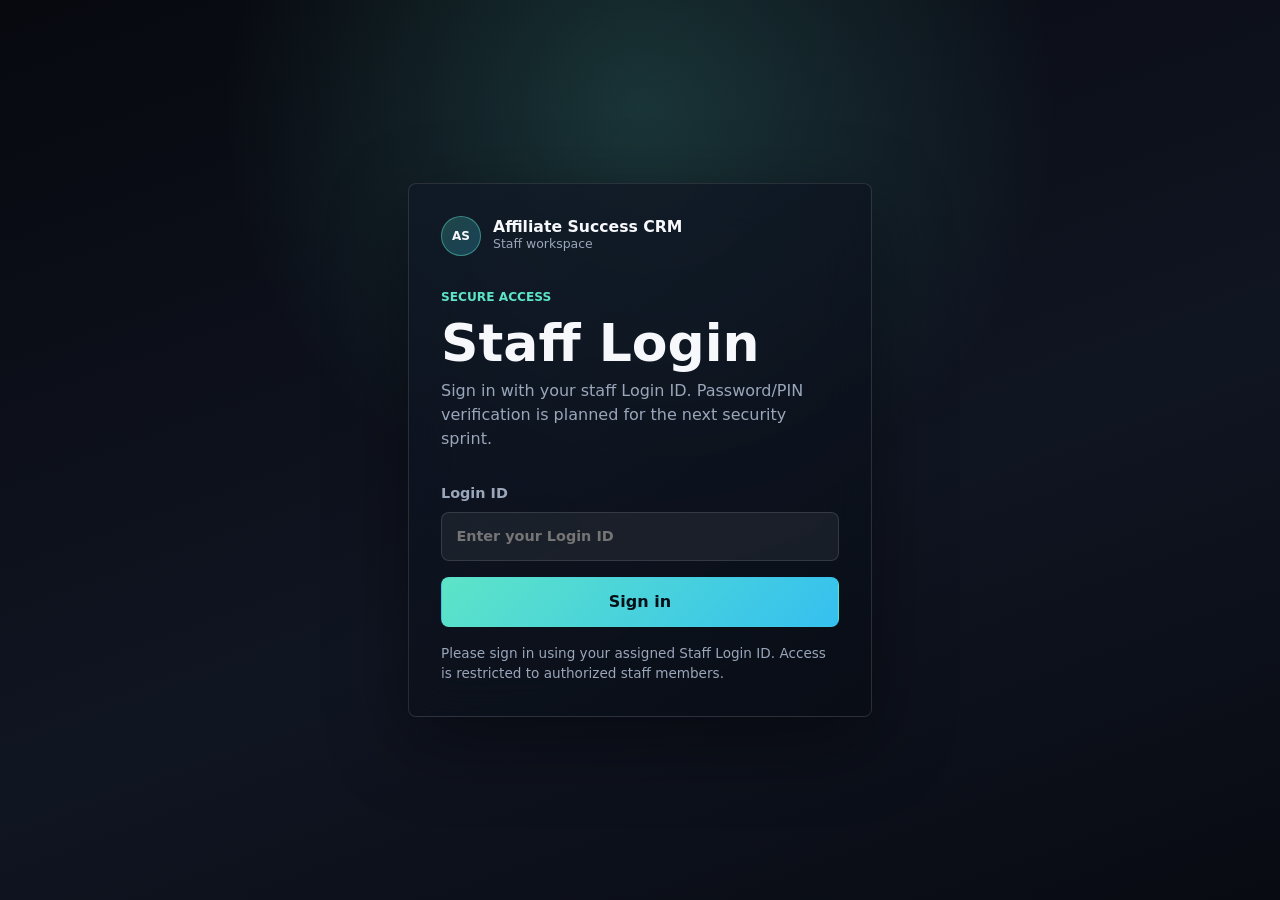
<file: docs/index.html>
<!doctype html>
<html lang="en">
  <head>
    <meta charset="utf-8">
    <meta name="viewport" content="width=device-width, initial-scale=1">
    <title>Affiliate Success CRM</title>
    <link rel="stylesheet" href="css/base.css?v=live-trial-stabilization">
    <link rel="stylesheet" href="css/layout.css?v=live-trial-stabilization">
    <link rel="stylesheet" href="css/components.css?v=live-trial-stabilization">
    <link rel="stylesheet" href="css/pages.css?v=live-trial-stabilization">
  </head>
  <body data-page="app">
    <div class="mobile-backdrop" data-sidebar-backdrop hidden></div>

    <div class="app-shell">
      <aside class="sidebar glass-panel" id="app-sidebar" data-sidebar aria-label="Primary navigation">
        <div class="sidebar-header">
          <a class="brand-mark" href="#dashboard" data-route="dashboard" aria-label="Affiliate Success CRM dashboard">
            <span class="brand-orb" aria-hidden="true">AS</span>
            <span>
              <strong>Affiliate Success</strong>
              <small>CRM workspace</small>
            </span>
          </a>
          <button class="icon-button mobile-only" type="button" data-sidebar-close aria-label="Close menu">
            <span aria-hidden="true">x</span>
          </button>
        </div>

        <nav class="sidebar-nav" aria-label="Workspace">
          <a class="nav-item is-active" href="#dashboard" data-route="dashboard" data-role-scope="all">Dashboard</a>
          <a class="nav-item" href="#affiliates" data-route="affiliates" data-role-scope="all">Affiliates</a>
          <a class="nav-item" href="#followups" data-route="followups" data-role-scope="all">Follow-ups <span class="nav-count" data-nav-count="followups" hidden></span></a>
          <a class="nav-item" href="#interactions" data-route="interactions" data-role-scope="all">Interactions</a>
          <a class="nav-item" href="#tasks" data-route="tasks" data-role-scope="all">Tasks <span class="nav-count" data-nav-count="tasks" hidden></span></a>
          <a class="nav-item" href="#issues" data-route="issues" data-role-scope="all">Issues <span class="nav-count" data-nav-count="issues" hidden></span></a>
          <a class="nav-item" href="#performance" data-route="performance" data-role-scope="all">Performance</a>
          <a class="nav-item" href="#leaderboard" data-route="leaderboard" data-role-scope="admin">Leaderboard</a>
          <a class="nav-item" href="#reports" data-route="reports" data-role-scope="admin">Reports</a>
          <a class="nav-item" href="#staff" data-route="staff" data-role-scope="admin">Staff</a>
          <a class="nav-item" href="#brands" data-route="brands" data-role-scope="all">Brands</a>
          <a class="nav-item" href="#settings" data-route="settings" data-role-scope="all">Settings</a>
        </nav>

        <div class="sidebar-footer">
          <p class="eyebrow">Sprint 3E</p>
          <p class="muted">Live CRM workspace. Authentication and full edit workflows are planned for later sprints.</p>
        </div>
      </aside>

      <main class="workspace">
        <header class="topbar glass-panel">
          <button class="icon-button mobile-only" type="button" data-sidebar-open aria-controls="app-sidebar" aria-expanded="false" aria-label="Open menu">
            <span aria-hidden="true">=</span>
          </button>

          <div class="topbar-title">
            <p class="eyebrow">Affiliate Success CRM</p>
            <h1 data-page-title>Dashboard</h1>
          </div>

          <div class="topbar-actions" aria-label="Workspace actions">
            <span class="module-chip live-status" data-global-status>API: Loading</span>
            <div class="quick-actions topbar-quick-actions" aria-label="Quick actions">
              <button class="button button-primary" type="button" data-quick-action="followup">New Follow-up</button>
              <button class="button button-secondary" type="button" data-quick-action="interaction">Add Interaction</button>
              <button class="button button-secondary" type="button" data-quick-action="performance">Update Performance</button>
              <button class="button button-secondary" type="button" data-quick-action="affiliate">New Affiliate</button>
              <button class="button button-secondary" type="button" data-quick-action="task">New Task</button>
              <button class="button button-secondary" type="button" data-quick-action="issue">New Issue</button>
              <button class="button button-secondary" type="button" data-staff-email-action hidden>📧 Send Email</button>
            </div>
            <button class="icon-button" type="button" aria-label="Notifications placeholder">
              <span aria-hidden="true">!</span>
            </button>
            <button class="button button-secondary button-small" type="button" data-debug-toggle hidden>Debug</button>
            <div class="profile-chip" aria-label="User profile placeholder">
              <span class="avatar" aria-hidden="true" data-profile-initials>ST</span>
              <span>
                <strong data-profile-name>Staff User</strong>
                <small data-profile-role>Profile placeholder</small>
              </span>
            </div>
            <button class="button button-secondary button-small" type="button" data-logout>Logout</button>
          </div>
        </header>

        <section class="command-center glass-panel">
          <div class="command-main">
            <p class="eyebrow" data-command-greeting>Good Afternoon, Staff User</p>
            <span class="module-chip" data-page-kicker>Sprint 3C Command Center</span>
            <h2 data-page-heading>Daily CRM workspace</h2>
            <p class="muted" data-page-description>Live dashboard context, queues, and module previews stay close to the work.</p>
          </div>
          <div class="command-summary" data-command-summary aria-label="Current module summary">
            <span class="summary-pill is-loading">Loading workspace context</span>
          </div>
        </section>

        <section class="content-stage">
          <section class="page-section" data-section="restricted" aria-labelledby="restricted-title">
            <div class="data-panel glass-panel">
              <div class="table-state">
                <div class="empty-icon" aria-hidden="true"></div>
                <div>
                  <h2 id="restricted-title">Restricted access</h2>
                  <p class="muted">Your current role cannot access this workspace. Choose an available module from the sidebar.</p>
                </div>
              </div>
            </div>
          </section>

          <section class="page-section is-active" data-section="dashboard" aria-labelledby="dashboard-title">
            <div class="dashboard-hero glass-panel">
              <div>
                <p class="eyebrow">Live CRM Dashboard</p>
                <h2 id="dashboard-title">Affiliate manager command center</h2>
                <p class="muted" data-dashboard-status>Loading dashboard statistics from the live Apps Script API.</p>
              </div>
              <div class="dashboard-status-strip">
                <span class="demo-badge" data-dashboard-badge>Loading</span>
                <span class="module-chip" data-dashboard-date>Today</span>
              </div>
            </div>

            <div class="metric-grid" aria-label="Dashboard metrics" data-dashboard-metrics>
              <article class="metric-card glass-panel">
                <span>Total Affiliates</span>
                <strong data-metric="totalAffiliates">...</strong>
                <small data-metric-status>Loading live data</small>
              </article>
              <article class="metric-card glass-panel">
                <span>Healthy Affiliates</span>
                <strong data-metric="healthyAffiliates">...</strong>
                <small data-metric-status>Loading live data</small>
              </article>
              <article class="metric-card glass-panel">
                <span>Today's Follow-ups</span>
                <strong data-metric="todayFollowups">...</strong>
                <small data-metric-status>Loading live data</small>
              </article>
              <article class="metric-card glass-panel">
                <span>Overdue Follow-ups</span>
                <strong data-metric="overdueFollowups">...</strong>
                <small data-metric-status>Loading live data</small>
              </article>
              <article class="metric-card glass-panel">
                <span>Open Tasks</span>
                <strong data-metric="openTasks">...</strong>
                <small data-metric-status>Loading live data</small>
              </article>
              <article class="metric-card glass-panel">
                <span>Open Issues</span>
                <strong data-metric="openIssues">...</strong>
                <small data-metric-status>Loading live data</small>
              </article>
              <article class="metric-card glass-panel">
                <span>Completed Follow-ups</span>
                <strong data-metric="completedFollowups">...</strong>
                <small data-metric-status>Loading live data</small>
              </article>
              <article class="metric-card glass-panel">
                <span>Upcoming Follow-ups</span>
                <strong data-metric="upcomingFollowups">...</strong>
                <small data-metric-status>Loading live data</small>
              </article>
              <article class="metric-card glass-panel">
                <span>Active Brands</span>
                <strong data-metric="activeBrands">...</strong>
                <small data-metric-status>Loading live data</small>
              </article>
              <article class="metric-card glass-panel">
                <span>Staff Members</span>
                <strong data-metric="staffMembers">...</strong>
                <small data-metric-status>Loading live data</small>
              </article>
              <article class="metric-card glass-panel">
                <span>This Month FTD</span>
                <strong data-metric="thisMonthFtd">...</strong>
                <small data-metric-status>Loading live data</small>
              </article>
              <article class="metric-card glass-panel">
                <span>Active Players</span>
                <strong data-metric="activePlayers">...</strong>
                <small data-metric-status>Loading live data</small>
              </article>
              <article class="metric-card glass-panel">
                <span>Turnover</span>
                <strong data-metric="turnover">...</strong>
                <small data-metric-status>Loading live data</small>
              </article>
              <article class="metric-card glass-panel">
                <span>Revenue/NGR</span>
                <strong data-metric="revenueNgr">...</strong>
                <small data-metric-status>Loading live data</small>
              </article>
            </div>

            <div class="dashboard-grid">
              <article class="workspace-today glass-panel dashboard-panel is-wide" aria-labelledby="workspace-today-title">
                <div class="panel-heading">
                  <div>
                    <p class="eyebrow">Today's workspace</p>
                    <h2 id="workspace-today-title">Operational snapshot</h2>
                    <p class="muted">Counts that shape the affiliate management day.</p>
                  </div>
                  <div class="warning-pills" data-dashboard-warnings></div>
                </div>
                <div class="workspace-list" aria-label="Today's workspace metrics">
                  <span>Due today <strong data-workspace-metric="dueToday">...</strong></span>
                  <span>Overdue <strong data-workspace-metric="overdue">...</strong></span>
                  <span>Upcoming this week <strong data-workspace-metric="upcomingThisWeek">...</strong></span>
                  <span>Completed today <strong data-workspace-metric="completedToday">...</strong></span>
                  <span>Open tasks <strong data-workspace-metric="openTasks">...</strong></span>
                  <span>Open issues <strong data-workspace-metric="openIssues">...</strong></span>
                  <span>Recent interactions <strong data-workspace-metric="recentInteractions">...</strong></span>
                </div>
              </article>

              <article class="dashboard-panel glass-panel is-wide" aria-labelledby="followup-snapshot-title">
                <div class="panel-heading">
                  <div>
                    <p class="eyebrow">Follow-up queue</p>
                    <h2 id="followup-snapshot-title">Queue snapshot</h2>
                  </div>
                  <a class="button button-secondary button-small" href="#followups" data-route="followups">View all</a>
                </div>
                <div class="queue-snapshot" data-dashboard-followups></div>
              </article>

              <article class="dashboard-panel glass-panel" aria-labelledby="health-title">
                <div class="panel-heading">
                  <div>
                    <p class="eyebrow">Affiliate health</p>
                    <h2 id="health-title">Health distribution</h2>
                  </div>
                </div>
                <div class="distribution-list" data-dashboard-health></div>
              </article>

              <article class="dashboard-panel glass-panel" aria-labelledby="priority-title">
                <div class="panel-heading">
                  <div>
                    <p class="eyebrow">Priority</p>
                    <h2 id="priority-title">Priority distribution</h2>
                  </div>
                </div>
                <div class="distribution-list" data-dashboard-priority></div>
              </article>

              <article class="dashboard-panel glass-panel" aria-labelledby="status-title">
                <div class="panel-heading">
                  <div>
                    <p class="eyebrow">Affiliate status</p>
                    <h2 id="status-title">Status distribution</h2>
                  </div>
                </div>
                <div class="distribution-list" data-dashboard-status></div>
              </article>

              <article class="dashboard-panel glass-panel is-wide" aria-labelledby="brand-title">
                <div class="panel-heading">
                  <div>
                    <p class="eyebrow">Brands</p>
                    <h2 id="brand-title">Brand snapshot</h2>
                  </div>
                </div>
                <div class="compact-table-wrap">
                  <table class="compact-table">
                    <thead>
                      <tr>
                        <th>Brand</th>
                        <th>Total affiliates</th>
                        <th>Healthy</th>
                        <th>At risk</th>
                        <th>Pending follow-ups</th>
                      </tr>
                    </thead>
                    <tbody data-dashboard-brands></tbody>
                  </table>
                </div>
              </article>

              <article class="dashboard-panel glass-panel is-wide" aria-labelledby="staff-workload-title">
                <div class="panel-heading">
                  <div>
                    <p class="eyebrow">Staff workload</p>
                    <h2 id="staff-workload-title">Team queue load</h2>
                  </div>
                </div>
                <div class="compact-table-wrap">
                  <table class="compact-table">
                    <thead>
                      <tr>
                        <th>Staff</th>
                        <th>Follow-ups</th>
                        <th>Open tasks</th>
                        <th>Open issues</th>
                        <th>Overdue</th>
                      </tr>
                    </thead>
                    <tbody data-dashboard-staff></tbody>
                  </table>
                </div>
              </article>

              <article class="dashboard-panel glass-panel" aria-labelledby="activity-title">
                <div class="panel-heading">
                  <div>
                    <p class="eyebrow">Activity</p>
                    <h2 id="activity-title">Recent activity</h2>
                  </div>
                </div>
                <div class="timeline-list" data-dashboard-activity></div>
              </article>

              <article class="dashboard-panel glass-panel" aria-labelledby="issues-widget-title">
                <div class="panel-heading">
                  <div>
                    <p class="eyebrow">Issues</p>
                    <h2 id="issues-widget-title">Open issues</h2>
                  </div>
                </div>
                <div class="record-list" data-dashboard-issues></div>
              </article>

              <article class="dashboard-panel glass-panel" aria-labelledby="tasks-widget-title">
                <div class="panel-heading">
                  <div>
                    <p class="eyebrow">Tasks</p>
                    <h2 id="tasks-widget-title">Open tasks</h2>
                  </div>
                </div>
                <div class="record-list" data-dashboard-tasks></div>
              </article>

              <article class="dashboard-panel glass-panel" aria-labelledby="performance-widget-title">
                <div class="panel-heading">
                  <div>
                    <p class="eyebrow">Monthly performance</p>
                    <h2 id="performance-widget-title">Performance snapshot</h2>
                  </div>
                </div>
                <div class="record-list" data-dashboard-performance></div>
              </article>
            </div>
          </section>

          <section class="page-section" data-section="affiliates" aria-labelledby="affiliates-title">
            <div class="data-panel glass-panel">
              <div class="data-toolbar">
                <div>
                  <h2 id="affiliates-title">Affiliates</h2>
                  <p class="muted" data-affiliates-count>Loading affiliates...</p>
                </div>
                <div class="toolbar-actions">
                  <button class="button button-primary" type="button" data-admin-action="affiliate">New Affiliate</button>
                  <button class="button button-secondary" type="button" data-import-action="affiliate" data-role-scope="admin">Bulk Affiliates</button>
                </div>
                <label class="search-field">
                  <span>Search affiliates</span>
                  <input type="search" placeholder="Search by name, username, brand, country, staff" data-affiliate-search>
                </label>
              </div>

              <div class="filter-grid" aria-label="Affiliate filters">
                <label class="field">
                  <span>Brand</span>
                  <select data-affiliate-filter="Brand">
                    <option value="">All brands</option>
                  </select>
                </label>
                <label class="field">
                  <span>Assigned Staff</span>
                  <select data-affiliate-filter="Assigned_Staff">
                    <option value="">All staff</option>
                  </select>
                </label>
                <label class="field">
                  <span>Health Status</span>
                  <select data-affiliate-filter="Health_Status">
                    <option value="">All health</option>
                  </select>
                </label>
                <label class="field">
                  <span>Status</span>
                  <select data-affiliate-filter="Status">
                    <option value="">All statuses</option>
                  </select>
                </label>
                <label class="field">
                  <span>Priority</span>
                  <select data-affiliate-filter="Priority">
                    <option value="">All priorities</option>
                  </select>
                </label>
                <label class="field">
                  <span>Active</span>
                  <select data-affiliate-filter="Active">
                    <option value="">All active states</option>
                  </select>
                </label>
                <button class="button button-secondary button-small" type="button" data-affiliate-clear-filters>Clear filters</button>
              </div>

              <div class="table-state" data-affiliates-loading>
                <div class="empty-icon" aria-hidden="true"></div>
                <p class="muted">Loading live affiliates...</p>
              </div>

              <div class="table-state" data-affiliates-error hidden>
                <div class="empty-icon" aria-hidden="true"></div>
                <div>
                  <h2>Unable to load affiliates</h2>
                  <p class="muted" data-affiliates-error-message>API request failed.</p>
                </div>
              </div>

              <div class="table-state" data-affiliates-empty hidden>
                <div class="empty-icon" aria-hidden="true"></div>
                <div>
                  <h2>No affiliates found</h2>
                  <p class="muted">Adjust search or filters to see matching affiliates.</p>
                </div>
              </div>

              <div class="table-wrap" data-affiliates-table-wrap hidden>
                <table class="data-table">
                  <thead>
                    <tr>
                      <th>Affiliate ID</th>
                      <th>Brand</th>
                      <th>Affiliate name</th>
                      <th>Username</th>
                      <th>Telegram</th>
                      <th>WhatsApp</th>
                      <th>Email</th>
                      <th>Country</th>
                      <th>Language</th>
                      <th>Assigned staff</th>
                      <th>Status</th>
                      <th>Health status</th>
                      <th>Priority</th>
                      <th>Segment</th>
                      <th>Affiliate type</th>
                      <th>Market channel</th>
                      <th>Last contact date</th>
                      <th>Next follow-up date</th>
                      <th>Active</th>
                      <th>Actions</th>
                    </tr>
                  </thead>
                  <tbody data-affiliates-body></tbody>
                </table>
              </div>
            </div>

            <aside class="profile-drawer glass-panel" data-affiliate-drawer hidden aria-labelledby="affiliate-drawer-title">
              <div class="drawer-header">
                <div>
                  <p class="eyebrow">Read-only profile</p>
                  <h2 id="affiliate-drawer-title" data-affiliate-drawer-name>Affiliate profile</h2>
                </div>
                <button class="icon-button" type="button" data-affiliate-drawer-close aria-label="Close affiliate profile">
                  <span aria-hidden="true">x</span>
                </button>
              </div>
              <div class="drawer-grid" data-affiliate-drawer-fields></div>
            </aside>
          </section>

          <section class="page-section" data-section="followups" aria-labelledby="followups-title">
            <div class="data-panel glass-panel">
              <div class="data-toolbar">
                <div>
                  <h2 id="followups-title">Follow-ups</h2>
                  <p class="muted" data-followups-count>Loading follow-ups...</p>
                </div>
                <div class="toolbar-actions">
                  <button class="button button-primary" type="button" data-followup-add>Add New Follow-up</button>
                  <button class="button button-secondary" type="button" data-import-action="followup" data-role-scope="admin">Bulk Follow-ups</button>
                </div>
              </div>

              <div class="followup-summary-grid" aria-label="Follow-up queue summary">
                <article class="summary-card is-today">
                  <span>Today</span>
                  <strong data-followup-summary="today">0</strong>
                </article>
                <article class="summary-card is-overdue">
                  <span>Overdue</span>
                  <strong data-followup-summary="overdue">0</strong>
                </article>
                <article class="summary-card is-upcoming">
                  <span>Upcoming</span>
                  <strong data-followup-summary="upcoming">0</strong>
                </article>
                <article class="summary-card is-completed">
                  <span>Completed</span>
                  <strong data-followup-summary="completed">0</strong>
                </article>
              </div>

              <div class="data-toolbar followup-toolbar">
                <label class="search-field">
                  <span>Search follow-ups</span>
                  <input type="search" placeholder="Search by affiliate ID, name, or brand" data-followup-search>
                </label>
                <div class="filter-grid" aria-label="Follow-up filters">
                  <label class="field">
                    <span>Assigned Staff</span>
                    <select data-followup-filter="Assigned_Staff">
                      <option value="">All staff</option>
                    </select>
                  </label>
                  <label class="field">
                    <span>Priority</span>
                    <select data-followup-filter="Priority">
                      <option value="">All priorities</option>
                    </select>
                  </label>
                  <label class="field">
                    <span>Status</span>
                    <select data-followup-filter="Status">
                      <option value="">All statuses</option>
                    </select>
                  </label>
                  <label class="field">
                    <span>From</span>
                    <input type="date" data-followup-date-start>
                  </label>
                  <label class="field">
                    <span>To</span>
                    <input type="date" data-followup-date-end>
                  </label>
                </div>
              </div>

              <div class="table-state" data-followups-loading>
                <div class="empty-icon" aria-hidden="true"></div>
                <p class="muted">Loading live follow-ups...</p>
              </div>

              <div class="table-state" data-followups-error hidden>
                <div class="empty-icon" aria-hidden="true"></div>
                <div>
                  <h2>Unable to load follow-ups</h2>
                  <p class="muted" data-followups-error-message>API request failed.</p>
                </div>
              </div>

              <div class="table-state" data-followups-empty hidden>
                <div class="empty-icon" aria-hidden="true"></div>
                <div>
                  <h2>No follow-ups found</h2>
                  <p class="muted">Adjust search or filters to see matching follow-ups.</p>
                </div>
              </div>

              <div class="followup-groups" data-followups-groups hidden>
                <section class="followup-group is-today">
                  <div class="group-heading">
                    <div>
                      <p class="eyebrow">Due today</p>
                      <h3 data-followup-group-title="today">Today's follow-ups</h3>
                    </div>
                    <span class="status-badge is-blue" data-followup-group-count="today">0</span>
                  </div>
                  <div class="table-wrap">
                    <table class="data-table followup-table">
                      <thead data-followup-head></thead>
                      <tbody data-followup-body="today"></tbody>
                    </table>
                  </div>
                </section>

                <section class="followup-group is-overdue">
                  <div class="group-heading">
                    <div>
                      <p class="eyebrow">Needs attention</p>
                      <h3 data-followup-group-title="overdue">Overdue follow-ups</h3>
                    </div>
                    <span class="status-badge is-red" data-followup-group-count="overdue">0</span>
                  </div>
                  <div class="table-wrap">
                    <table class="data-table followup-table">
                      <thead data-followup-head></thead>
                      <tbody data-followup-body="overdue"></tbody>
                    </table>
                  </div>
                </section>

                <section class="followup-group is-upcoming">
                  <div class="group-heading">
                    <div>
                      <p class="eyebrow">Planned queue</p>
                      <h3 data-followup-group-title="upcoming">Upcoming follow-ups</h3>
                    </div>
                    <span class="status-badge is-amber" data-followup-group-count="upcoming">0</span>
                  </div>
                  <div class="table-wrap">
                    <table class="data-table followup-table">
                      <thead data-followup-head></thead>
                      <tbody data-followup-body="upcoming"></tbody>
                    </table>
                  </div>
                </section>

                <section class="followup-group is-completed">
                  <div class="group-heading">
                    <div>
                      <p class="eyebrow">Closed loop</p>
                      <h3 data-followup-group-title="completed">Completed follow-ups</h3>
                    </div>
                    <span class="status-badge is-green" data-followup-group-count="completed">0</span>
                  </div>
                  <div class="table-wrap">
                    <table class="data-table followup-table">
                      <thead data-followup-head></thead>
                      <tbody data-followup-body="completed"></tbody>
                    </table>
                  </div>
                </section>
              </div>
            </div>
          </section>

          <section class="page-section" data-section="interactions" aria-labelledby="interactions-title">
            <div class="data-panel glass-panel module-workspace" data-module-workspace="interactions">
              <div class="data-toolbar">
                <div>
                  <p class="eyebrow">Relationship history</p>
                  <h2 id="interactions-title">Interactions</h2>
                  <p class="muted" data-module-count>Loading interaction records...</p>
                </div>
                <div class="toolbar-actions">
                  <button class="button button-secondary" type="button" data-module-action="interaction">Add Interaction</button>
                  <button class="button button-secondary" type="button" data-import-action="interaction" data-role-scope="admin">Bulk Interactions</button>
                </div>
              </div>
              <div class="module-stat-grid" data-module-stats></div>
              <div class="data-toolbar module-toolbar">
                <label class="search-field">
                  <span>Search interactions</span>
                  <input type="search" placeholder="Search affiliate, brand, staff, type, notes" data-module-search>
                </label>
                <div class="filter-grid module-filter-grid" data-module-filters></div>
              </div>
              <div class="table-state" data-module-loading><div class="empty-icon" aria-hidden="true"></div><p class="muted">Loading live interactions...</p></div>
              <div class="table-state" data-module-error hidden><div class="empty-icon" aria-hidden="true"></div><div><h2>Unable to load interactions</h2><p class="muted" data-module-error-message>API request failed.</p></div></div>
              <div class="table-state" data-module-empty hidden><div class="empty-icon" aria-hidden="true"></div><div><h2>No interactions found</h2><p class="muted">No matching interaction records are available yet.</p></div></div>
              <div class="module-content" data-module-content hidden></div>
            </div>
          </section>

          <section class="page-section" data-section="tasks" aria-labelledby="tasks-title">
            <div class="data-panel glass-panel module-workspace" data-module-workspace="tasks">
              <div class="data-toolbar">
                <div>
                  <p class="eyebrow">Team execution</p>
                  <h2 id="tasks-title">Tasks</h2>
                  <p class="muted" data-module-count>Loading task records...</p>
                </div>
                <div class="toolbar-actions">
                  <button class="button button-secondary" type="button" data-admin-action="task">Add Task</button>
                  <button class="button button-secondary" type="button" data-import-action="task" data-role-scope="admin">Bulk Tasks</button>
                </div>
              </div>
              <div class="module-stat-grid" data-module-stats></div>
              <div class="data-toolbar module-toolbar">
                <label class="search-field"><span>Search tasks</span><input type="search" placeholder="Search title, affiliate, staff, status" data-module-search></label>
                <div class="filter-grid module-filter-grid" data-module-filters></div>
              </div>
              <div class="table-state" data-module-loading><div class="empty-icon" aria-hidden="true"></div><p class="muted">Loading live tasks...</p></div>
              <div class="table-state" data-module-error hidden><div class="empty-icon" aria-hidden="true"></div><div><h2>Unable to load tasks</h2><p class="muted" data-module-error-message>API request failed.</p></div></div>
              <div class="table-state" data-module-empty hidden><div class="empty-icon" aria-hidden="true"></div><div><h2>No tasks found</h2><p class="muted">No matching task records are available yet.</p></div></div>
              <div class="module-content" data-module-content hidden></div>
            </div>
          </section>

          <section class="page-section" data-section="issues" aria-labelledby="issues-title">
            <div class="data-panel glass-panel module-workspace" data-module-workspace="issues">
              <div class="data-toolbar">
                <div><p class="eyebrow">Resolution tracking</p><h2 id="issues-title">Issues</h2><p class="muted" data-module-count>Loading issue records...</p></div>
                <div class="toolbar-actions">
                  <button class="button button-secondary" type="button" data-admin-action="issue">Add Issue</button>
                  <button class="button button-secondary" type="button" data-import-action="issue" data-role-scope="admin">Bulk Issues</button>
                </div>
              </div>
              <div class="module-stat-grid" data-module-stats></div>
              <div class="data-toolbar module-toolbar">
                <label class="search-field"><span>Search issues</span><input type="search" placeholder="Search issue, affiliate, brand, staff" data-module-search></label>
                <div class="filter-grid module-filter-grid" data-module-filters></div>
              </div>
              <div class="table-state" data-module-loading><div class="empty-icon" aria-hidden="true"></div><p class="muted">Loading live issues...</p></div>
              <div class="table-state" data-module-error hidden><div class="empty-icon" aria-hidden="true"></div><div><h2>Unable to load issues</h2><p class="muted" data-module-error-message>API request failed.</p></div></div>
              <div class="table-state" data-module-empty hidden><div class="empty-icon" aria-hidden="true"></div><div><h2>No issues found</h2><p class="muted">No matching issue records are available yet.</p></div></div>
              <div class="module-content" data-module-content hidden></div>
            </div>
          </section>

          <section class="page-section" data-section="performance" aria-labelledby="performance-title">
            <div class="data-panel glass-panel module-workspace" data-module-workspace="performance">
              <div class="data-toolbar">
                <div><p class="eyebrow">Monthly view</p><h2 id="performance-title">Performance</h2><p class="muted" data-module-count>Loading performance rows...</p></div>
                <div class="toolbar-actions">
                  <button class="button button-primary" type="button" data-module-action="performance">Update Performance</button>
                  <button class="button button-secondary" type="button" data-import-action="performance" data-role-scope="admin">Bulk Performance</button>
                </div>
              </div>
              <div class="module-stat-grid" data-module-stats></div>
              <div class="data-toolbar module-toolbar">
                <label class="search-field"><span>Search performance</span><input type="search" placeholder="Search month, brand, affiliate, staff" data-module-search></label>
                <div class="filter-grid module-filter-grid" data-module-filters></div>
              </div>
              <div class="table-state" data-module-loading><div class="empty-icon" aria-hidden="true"></div><p class="muted">Loading live performance...</p></div>
              <div class="table-state" data-module-error hidden><div class="empty-icon" aria-hidden="true"></div><div><h2>Unable to load performance</h2><p class="muted" data-module-error-message>API request failed.</p></div></div>
              <div class="table-state" data-module-empty hidden><div class="empty-icon" aria-hidden="true"></div><div><h2>No performance rows found</h2><p class="muted">No matching monthly performance rows are available yet.</p></div></div>
              <div class="module-content" data-module-content hidden></div>
            </div>
          </section>

          <section class="page-section" data-section="leaderboard" aria-labelledby="leaderboard-title">
            <div class="data-panel glass-panel module-workspace" data-module-workspace="leaderboard">
              <div class="data-toolbar"><div><p class="eyebrow">Ranking view</p><h2 id="leaderboard-title">Leaderboard</h2><p class="muted" data-module-count>Loading leaderboard...</p></div></div>
              <div class="module-stat-grid" data-module-stats></div>
              <div class="table-state" data-module-loading><div class="empty-icon" aria-hidden="true"></div><p class="muted">Loading live leaderboard...</p></div>
              <div class="table-state" data-module-error hidden><div class="empty-icon" aria-hidden="true"></div><div><h2>Unable to load leaderboard</h2><p class="muted" data-module-error-message>API request failed.</p></div></div>
              <div class="table-state" data-module-empty hidden><div class="empty-icon" aria-hidden="true"></div><div><h2>No leaderboard data found</h2><p class="muted">No activity counts are available yet.</p></div></div>
              <div class="module-content" data-module-content hidden></div>
            </div>
          </section>

          <section class="page-section" data-section="reports" aria-labelledby="reports-title">
            <div class="data-panel glass-panel module-workspace" data-module-workspace="reports">
              <div class="data-toolbar"><div><p class="eyebrow">Management output</p><h2 id="reports-title">Reports</h2><p class="muted" data-module-count>Loading report previews...</p></div></div>
              <div class="module-stat-grid" data-module-stats></div>
              <div class="table-state" data-module-loading><div class="empty-icon" aria-hidden="true"></div><p class="muted">Loading live report previews...</p></div>
              <div class="table-state" data-module-error hidden><div class="empty-icon" aria-hidden="true"></div><div><h2>Unable to load reports</h2><p class="muted" data-module-error-message>API request failed.</p></div></div>
              <div class="table-state" data-module-empty hidden><div class="empty-icon" aria-hidden="true"></div><div><h2>No report data found</h2><p class="muted">No report previews are available yet.</p></div></div>
              <div class="module-content" data-module-content hidden></div>
            </div>
          </section>

          <section class="page-section" data-section="staff" aria-labelledby="staff-title">
            <div class="data-panel glass-panel module-workspace" data-module-workspace="staff">
              <div class="data-toolbar"><div><p class="eyebrow">Team directory</p><h2 id="staff-title">Staff</h2><p class="muted" data-module-count>Loading staff records...</p></div><div class="toolbar-actions"><button class="button button-secondary" type="button" data-admin-action="staff">New Staff</button></div></div>
              <div class="module-stat-grid" data-module-stats></div>
              <div class="data-toolbar module-toolbar"><label class="search-field"><span>Search staff</span><input type="search" placeholder="Search name, role, team, status" data-module-search></label><div class="filter-grid module-filter-grid" data-module-filters></div></div>
              <div class="table-state" data-module-loading><div class="empty-icon" aria-hidden="true"></div><p class="muted">Loading live staff...</p></div>
              <div class="table-state" data-module-error hidden><div class="empty-icon" aria-hidden="true"></div><div><h2>Unable to load staff</h2><p class="muted" data-module-error-message>API request failed.</p></div></div>
              <div class="table-state" data-module-empty hidden><div class="empty-icon" aria-hidden="true"></div><div><h2>No staff found</h2><p class="muted">No matching staff records are available yet.</p></div></div>
              <div class="module-content" data-module-content hidden></div>
            </div>
          </section>

          <section class="page-section" data-section="brands" aria-labelledby="brands-title">
            <div class="data-panel glass-panel module-workspace" data-module-workspace="brands">
              <div class="data-toolbar"><div><p class="eyebrow">Brand reference</p><h2 id="brands-title">Brands</h2><p class="muted" data-module-count>Loading brand records...</p></div><div class="toolbar-actions"><button class="button button-secondary" type="button" data-admin-action="brand">New Brand</button></div></div>
              <div class="module-stat-grid" data-module-stats></div>
              <div class="data-toolbar module-toolbar"><label class="search-field"><span>Search brands</span><input type="search" placeholder="Search brand, market, owner, status" data-module-search></label><div class="filter-grid module-filter-grid" data-module-filters></div></div>
              <div class="table-state" data-module-loading><div class="empty-icon" aria-hidden="true"></div><p class="muted">Loading live brands...</p></div>
              <div class="table-state" data-module-error hidden><div class="empty-icon" aria-hidden="true"></div><div><h2>Unable to load brands</h2><p class="muted" data-module-error-message>API request failed.</p></div></div>
              <div class="table-state" data-module-empty hidden><div class="empty-icon" aria-hidden="true"></div><div><h2>No brands found</h2><p class="muted">No matching brand records are available yet.</p></div></div>
              <div class="module-content" data-module-content hidden></div>
            </div>
          </section>

          <section class="page-section" data-section="settings" aria-labelledby="settings-title">
            <div class="data-panel glass-panel module-workspace" data-module-workspace="settings">
              <div class="data-toolbar"><div><p class="eyebrow">Workspace setup</p><h2 id="settings-title">Settings</h2><p class="muted" data-module-count>Loading system status...</p></div></div>
              <div class="module-stat-grid" data-module-stats></div>
              <div class="table-state" data-module-loading><div class="empty-icon" aria-hidden="true"></div><p class="muted">Loading safe settings summary...</p></div>
              <div class="table-state" data-module-error hidden><div class="empty-icon" aria-hidden="true"></div><div><h2>Unable to load settings summary</h2><p class="muted" data-module-error-message>API request failed.</p></div></div>
              <div class="table-state" data-module-empty hidden><div class="empty-icon" aria-hidden="true"></div><div><h2>No settings summary found</h2><p class="muted">Editable settings are coming after authentication.</p></div></div>
              <div class="module-content" data-module-content hidden></div>
            </div>
          </section>
        </section>
      </main>
    </div>

    <div class="toast-region" data-toast-region aria-live="polite" aria-atomic="true"></div>

    <div class="modal-backdrop" data-followup-modal hidden>
      <section class="modal-card glass-panel" aria-labelledby="followup-modal-title">
        <div class="drawer-header">
          <div>
            <p class="eyebrow">Follow-up Queue</p>
            <h2 id="followup-modal-title" data-followup-modal-title>Add New Follow-up</h2>
          </div>
          <button class="icon-button" type="button" data-followup-modal-close aria-label="Close follow-up modal">
            <span aria-hidden="true">x</span>
          </button>
        </div>

        <form class="form-stack" data-followup-form>
          <input type="hidden" name="Queue_ID" data-followup-queue-id>
          <label class="field">
            <span>Affiliate</span>
            <select name="Affiliate_ID" required data-followup-affiliate></select>
          </label>
          <label class="field">
            <span>Assigned staff</span>
            <select name="Assigned_Staff" required data-followup-staff></select>
          </label>
          <label class="field">
            <span>Follow-up date</span>
            <input type="date" name="Followup_Date" required>
          </label>
          <label class="field">
            <span>Priority</span>
            <select name="Priority" required>
              <option value="Low">Low</option>
              <option value="Medium">Medium</option>
              <option value="High">High</option>
              <option value="Critical">Critical</option>
            </select>
          </label>
          <label class="field">
            <span>Status</span>
            <select name="Status" required>
              <option value="Open">Open</option>
              <option value="Pending">Pending</option>
              <option value="Contacted">Contacted</option>
              <option value="Interested">Interested</option>
              <option value="Not Responding">Not Responding</option>
              <option value="No Response">No Response</option>
              <option value="Needs Help">Needs Help</option>
              <option value="Rescheduled">Rescheduled</option>
              <option value="Completed">Completed</option>
            </select>
          </label>
          <label class="field">
            <span>Generated from</span>
            <input type="text" name="Generated_From" required>
          </label>
          <label class="field">
            <span>Outcome / notes</span>
            <textarea rows="3" name="Notes" placeholder="Add follow-up result or next-step notes"></textarea>
          </label>
          <p class="form-note" data-followup-form-message></p>
          <div class="modal-footer">
            <button class="button button-secondary" type="button" data-followup-modal-cancel>Cancel</button>
            <button class="button button-primary" type="submit" data-followup-submit>Save Follow-up</button>
          </div>
        </form>
      </section>
    </div>

    <div class="modal-backdrop" data-record-modal hidden>
      <section class="modal-card glass-panel" aria-labelledby="record-modal-title">
        <div class="drawer-header">
          <div>
            <p class="eyebrow" data-record-modal-eyebrow>Workspace action</p>
            <h2 id="record-modal-title" data-record-modal-title>Create record</h2>
          </div>
          <button class="icon-button" type="button" data-record-modal-close aria-label="Close record modal">
            <span aria-hidden="true">x</span>
          </button>
        </div>

        <form class="form-stack" data-record-form>
          <div class="drawer-grid" data-record-fields></div>
          <p class="form-note" data-record-form-message></p>
          <div class="modal-footer">
            <button class="button button-secondary" type="button" data-record-modal-cancel>Cancel</button>
            <button class="button button-primary" type="submit" data-record-submit>Save</button>
          </div>
        </form>
      </section>
    </div>

    <div class="modal-backdrop" data-import-modal hidden>
      <section class="modal-card modal-card-wide glass-panel" aria-labelledby="import-modal-title">
        <div class="drawer-header">
          <div>
            <p class="eyebrow">CSV import</p>
            <h2 id="import-modal-title" data-import-modal-title>Import CSV</h2>
            <p class="muted" data-import-guide>Paste CSV rows to preview before committing.</p>
          </div>
          <button class="icon-button" type="button" data-import-modal-close aria-label="Close import modal">
            <span aria-hidden="true">x</span>
          </button>
        </div>
        <div class="import-actions">
          <button class="button button-secondary button-small" type="button" data-import-sample>Download sample CSV</button>
        </div>
        <label class="field">
          <span>CSV file</span>
          <input type="file" accept=".csv,text/csv" data-import-file>
        </label>
        <label class="field">
          <span>CSV content</span>
          <textarea rows="8" data-import-csv placeholder="Paste CSV content here"></textarea>
        </label>
        <div class="import-preview" data-import-preview hidden></div>
        <p class="form-note" data-import-message></p>
        <div class="modal-footer">
          <button class="button button-secondary" type="button" data-import-preview-button>Preview CSV</button>
          <button class="button button-primary" type="button" data-import-commit disabled>Commit valid rows</button>
        </div>
      </section>
    </div>

    <script src="js/config.js?v=live-trial-stabilization"></script>
    <script src="js/utils.js?v=live-trial-stabilization"></script>
    <script src="js/api.js?v=live-trial-stabilization"></script>
    <script src="js/auth.js?v=live-trial-stabilization"></script>
    <script src="js/router.js?v=live-trial-stabilization"></script>
    <script src="js/app.js?v=live-trial-stabilization"></script>
  </body>
</html>
</file>
<file: docs/css/base.css>
:root {
  color-scheme: dark;
  --bg: #07090f;
  --bg-deep: #04060a;
  --bg-soft: #111827;
  --surface: rgba(16, 24, 39, 0.72);
  --surface-strong: rgba(22, 32, 50, 0.9);
  --surface-hover: rgba(35, 48, 72, 0.82);
  --border: rgba(255, 255, 255, 0.12);
  --border-strong: rgba(93, 228, 199, 0.28);
  --text: #f7f8fb;
  --muted: #9aa6ba;
  --faint: #6f7a8f;
  --accent: #5de4c7;
  --accent-strong: #35c0f0;
  --warning: #f8c66d;
  --danger: #ff6b7a;
  --shadow: 0 24px 80px rgba(0, 0, 0, 0.42);
  --radius: 8px;
  --font-sans: Inter, ui-sans-serif, system-ui, -apple-system, BlinkMacSystemFont, "Segoe UI", sans-serif;
}

* {
  box-sizing: border-box;
}

[hidden] {
  display: none !important;
}

html {
  min-height: 100%;
  background: var(--bg);
}

body {
  min-height: 100vh;
  margin: 0;
  color: var(--text);
  background:
    radial-gradient(circle at 15% 10%, rgba(53, 192, 240, 0.18), transparent 30rem),
    radial-gradient(circle at 86% 12%, rgba(93, 228, 199, 0.14), transparent 28rem),
    linear-gradient(145deg, var(--bg-deep) 0%, #0b111d 48%, #080b12 100%);
  font-family: var(--font-sans);
  line-height: 1.5;
}

* {
  scrollbar-width: thin;
  scrollbar-color: rgba(93, 228, 199, 0.34) rgba(255, 255, 255, 0.05);
}

*::-webkit-scrollbar {
  width: 0.55rem;
  height: 0.55rem;
}

*::-webkit-scrollbar-track {
  background: rgba(255, 255, 255, 0.05);
  border-radius: 999px;
}

*::-webkit-scrollbar-thumb {
  border: 2px solid rgba(8, 12, 20, 0.9);
  border-radius: 999px;
  background: rgba(93, 228, 199, 0.34);
}

*::-webkit-scrollbar-thumb:hover {
  background: rgba(93, 228, 199, 0.54);
}

body.is-sidebar-open {
  overflow: hidden;
}

a {
  color: inherit;
  text-decoration: none;
}

button,
input,
select {
  font: inherit;
}

button {
  color: inherit;
}

h1,
h2,
h3,
p {
  margin: 0;
}

h1 {
  font-size: clamp(1.75rem, 5vw, 3.25rem);
  line-height: 1;
  letter-spacing: 0;
}

h2 {
  font-size: clamp(1.25rem, 4vw, 2rem);
  line-height: 1.15;
  letter-spacing: 0;
}

.muted {
  color: var(--muted);
}

.eyebrow {
  color: var(--accent);
  font-size: 0.76rem;
  font-weight: 800;
  letter-spacing: 0;
  text-transform: uppercase;
}

.mobile-only {
  display: inline-flex;
}

@media (min-width: 900px) {
  body.is-sidebar-open {
    overflow: auto;
  }

  .mobile-only {
    display: none;
  }
}
</file>
<file: docs/css/layout.css>
.app-shell {
  display: grid;
  min-height: 100vh;
}

.sidebar {
  position: fixed;
  z-index: 30;
  inset: 0 auto 0 0;
  display: flex;
  flex-direction: column;
  gap: 1.25rem;
  width: min(20rem, calc(100vw - 2rem));
  padding: 1rem;
  transform: translateX(-105%);
  transition: transform 180ms ease, box-shadow 180ms ease;
}

body.is-sidebar-open .sidebar {
  transform: translateX(0);
}

.sidebar-header {
  display: flex;
  gap: 1rem;
  align-items: center;
  justify-content: space-between;
}

.sidebar-nav {
  display: grid;
  gap: 0.35rem;
  overflow-y: auto;
  padding-right: 0.15rem;
}

.sidebar-footer {
  display: grid;
  gap: 0.35rem;
  margin-top: auto;
  padding: 1rem;
  border: 1px solid var(--border);
  border-radius: var(--radius);
  background: rgba(255, 255, 255, 0.04);
}

.workspace {
  display: flex;
  flex-direction: column;
  gap: 0.75rem;
  min-width: 0;
  padding: 0.75rem;
}

.topbar {
  position: sticky;
  z-index: 10;
  top: 0.75rem;
  display: grid;
  grid-template-columns: auto minmax(0, 1fr);
  gap: 0.65rem;
  align-items: center;
  padding: 0.7rem 0.75rem;
}

.topbar-title {
  min-width: 0;
}

.topbar-actions {
  grid-column: 1 / -1;
  display: flex;
  gap: 0.5rem;
  align-items: center;
  justify-content: flex-start;
  min-width: 0;
  flex-wrap: wrap;
}

.page-intro,
.command-center {
  display: grid;
  gap: 0.65rem;
  padding: 0.75rem;
}

.command-main {
  display: grid;
  gap: 0.32rem;
  min-width: 0;
}

.command-summary,
.quick-actions {
  display: flex;
  flex-wrap: wrap;
  gap: 0.55rem;
  align-items: center;
}

.topbar-quick-actions {
  min-width: 0;
  flex: 1 1 100%;
}

.content-stage {
  min-width: 0;
}

.page-section {
  display: none;
}

.page-section.is-active {
  display: grid;
  gap: 0.75rem;
}

.dashboard-hero {
  display: grid;
  gap: 0.65rem;
  align-items: center;
  min-height: 0;
  padding: 0.85rem;
}

.metric-grid {
  display: grid;
  gap: 1rem;
  grid-template-columns: repeat(2, minmax(0, 1fr));
}

.dashboard-grid {
  display: grid;
  gap: 1rem;
  grid-template-columns: 1fr;
}

.data-toolbar {
  display: grid;
  gap: 0.85rem;
}

.followup-toolbar {
  align-items: end;
}

.filter-grid {
  display: grid;
  gap: 0.85rem;
  grid-template-columns: 1fr;
}

.login-page {
  display: grid;
  min-height: 100vh;
  place-items: center;
  padding: 1rem;
}

.login-card {
  display: grid;
  gap: 2rem;
  width: min(100%, 29rem);
  padding: 1.25rem;
}

.login-heading {
  display: grid;
  gap: 0.65rem;
}

@media (min-width: 720px) {
  .topbar {
    grid-template-columns: minmax(0, 1fr) auto;
  }

  .topbar-actions {
    grid-column: auto;
    justify-content: end;
    flex-wrap: nowrap;
  }

  .page-intro {
    grid-template-columns: minmax(0, 0.8fr) minmax(18rem, 0.6fr);
    align-items: end;
    padding: 1.15rem 1.25rem;
  }

  .command-center {
    grid-template-columns: minmax(0, 1fr) minmax(18rem, auto);
    align-items: center;
    padding: 0.85rem 1rem;
  }

  .dashboard-hero {
    grid-template-columns: minmax(0, 1fr) auto;
    padding: 0.9rem 1rem;
  }

  .metric-grid {
    grid-template-columns: repeat(4, minmax(0, 1fr));
  }

  .dashboard-grid {
    grid-template-columns: repeat(2, minmax(0, 1fr));
  }

  .data-toolbar {
    grid-template-columns: minmax(0, 1fr) minmax(18rem, 0.75fr);
    align-items: end;
  }

  .followup-toolbar {
    grid-template-columns: minmax(16rem, 0.8fr) minmax(0, 1.4fr);
  }

  .filter-grid {
    grid-template-columns: repeat(3, minmax(0, 1fr));
  }

  .login-card {
    padding: 2rem;
  }
}

@media (min-width: 1180px) {
  .filter-grid {
    grid-template-columns: repeat(6, minmax(0, 1fr));
  }

  .metric-grid {
    grid-template-columns: repeat(5, minmax(0, 1fr));
  }

  .dashboard-grid {
    grid-template-columns: repeat(3, minmax(0, 1fr));
  }

  .dashboard-panel.is-wide {
    grid-column: span 2;
  }

  .followup-toolbar .filter-grid {
    grid-template-columns: repeat(5, minmax(0, 1fr));
  }
}

@media (min-width: 900px) {
  .app-shell {
    grid-template-columns: 18rem minmax(0, 1fr);
  }

  .sidebar {
    position: sticky;
    top: 1rem;
    inset: auto;
    width: auto;
    height: calc(100vh - 2rem);
    margin: 1rem 0 1rem 1rem;
    transform: none;
  }

  .workspace {
    padding: 1rem;
  }
}
</file>
<file: docs/css/components.css>
.glass-panel {
  border: 1px solid var(--border);
  border-radius: var(--radius);
  background: linear-gradient(145deg, var(--surface), rgba(8, 12, 20, 0.74));
  box-shadow: var(--shadow);
  backdrop-filter: blur(22px);
}

.mobile-backdrop {
  position: fixed;
  z-index: 20;
  inset: 0;
  background: rgba(3, 6, 12, 0.72);
  backdrop-filter: blur(10px);
}

.brand-mark {
  display: inline-flex;
  gap: 0.75rem;
  align-items: center;
  min-width: 0;
}

.brand-mark strong,
.brand-mark small {
  display: block;
}

.brand-mark strong {
  font-size: 0.98rem;
  line-height: 1.1;
}

.brand-mark small {
  color: var(--muted);
  font-size: 0.78rem;
}

.brand-orb,
.avatar {
  display: grid;
  flex: 0 0 auto;
  place-items: center;
  border-radius: 50%;
  color: var(--text);
  font-weight: 800;
}

.brand-orb {
  width: 2.5rem;
  height: 2.5rem;
  border: 1px solid rgba(93, 228, 199, 0.45);
  background: linear-gradient(135deg, rgba(93, 228, 199, 0.22), rgba(53, 192, 240, 0.24));
  font-size: 0.75rem;
}

.avatar {
  width: 2.25rem;
  height: 2.25rem;
  border: 1px solid rgba(255, 255, 255, 0.16);
  background: rgba(255, 255, 255, 0.08);
  font-size: 0.72rem;
}

.nav-item {
  display: flex;
  gap: 0.5rem;
  align-items: center;
  justify-content: space-between;
  min-height: 2.55rem;
  padding: 0.68rem 0.75rem;
  border: 1px solid transparent;
  border-radius: var(--radius);
  color: var(--muted);
  transition: background 160ms ease, border-color 160ms ease, color 160ms ease, transform 160ms ease;
}

.nav-item:hover,
.nav-item:focus-visible {
  border-color: var(--border);
  background: rgba(255, 255, 255, 0.05);
  color: var(--text);
  outline: none;
  transform: translateX(2px);
}

.nav-item.is-active {
  border-color: var(--border-strong);
  background: linear-gradient(135deg, rgba(93, 228, 199, 0.16), rgba(53, 192, 240, 0.1));
  color: var(--text);
}

.nav-count {
  min-width: 1.45rem;
  padding: 0.1rem 0.35rem;
  border: 1px solid rgba(93, 228, 199, 0.28);
  border-radius: 999px;
  background: rgba(93, 228, 199, 0.1);
  color: #8ff5df;
  font-size: 0.68rem;
  font-weight: 900;
  line-height: 1.2;
  text-align: center;
}

.button,
.icon-button {
  display: inline-flex;
  align-items: center;
  justify-content: center;
  border-radius: var(--radius);
  cursor: pointer;
  transition: background 160ms ease, border-color 160ms ease, transform 160ms ease;
}

.button {
  min-height: 2.75rem;
  padding: 0.75rem 1rem;
  border: 1px solid transparent;
  font-weight: 700;
}

.topbar-quick-actions .button {
  min-height: 2.25rem;
  padding: 0.5rem 0.72rem;
  font-size: 0.78rem;
}

.button:disabled {
  cursor: not-allowed;
  opacity: 0.65;
}

.button-small {
  min-height: 2.2rem;
  padding: 0.45rem 0.65rem;
  font-size: 0.78rem;
}

.copy-value {
  display: inline-flex;
  gap: 0.4rem;
  align-items: center;
  max-width: 100%;
}

.copy-value strong {
  min-width: 0;
  overflow: hidden;
  text-overflow: ellipsis;
}

.copy-button {
  flex: 0 0 auto;
  min-height: 1.8rem;
  padding: 0.28rem 0.45rem;
  border: 1px solid var(--border);
  border-radius: 0.45rem;
  background: rgba(255, 255, 255, 0.06);
  color: var(--muted);
  cursor: pointer;
  font-size: 0.68rem;
  font-weight: 800;
}

.copy-button:hover,
.copy-button:focus-visible {
  border-color: var(--border-strong);
  color: var(--text);
  outline: none;
}

.button-primary {
  background: linear-gradient(135deg, var(--accent), var(--accent-strong));
  color: #061018;
}

.button-secondary {
  border-color: var(--border);
  background: rgba(255, 255, 255, 0.06);
  color: var(--text);
}

.icon-button {
  width: 2.6rem;
  height: 2.6rem;
  border: 1px solid var(--border);
  background: rgba(255, 255, 255, 0.06);
  font-weight: 800;
}

.icon-button:hover,
.icon-button:focus-visible,
.button:hover,
.button:focus-visible {
  border-color: var(--border-strong);
  background: var(--surface-hover);
  outline: none;
  transform: translateY(-1px);
}

.profile-chip {
  display: inline-flex;
  gap: 0.65rem;
  align-items: center;
  min-width: 0;
  padding: 0.35rem 0.55rem;
  border: 1px solid var(--border);
  border-radius: var(--radius);
  background: rgba(255, 255, 255, 0.05);
}

.profile-chip strong,
.profile-chip small {
  display: block;
}

.profile-chip strong {
  font-size: 0.84rem;
  line-height: 1.1;
}

.profile-chip small {
  color: var(--muted);
  font-size: 0.72rem;
}

.demo-badge {
  justify-self: start;
  padding: 0.45rem 0.65rem;
  border: 1px solid rgba(248, 198, 109, 0.34);
  border-radius: var(--radius);
  background: rgba(248, 198, 109, 0.1);
  color: var(--warning);
  font-size: 0.78rem;
  font-weight: 800;
}

.topbar .icon-button {
  width: 2.35rem;
  height: 2.35rem;
}

.dashboard-status-strip {
  display: flex;
  flex-wrap: wrap;
  gap: 0.5rem;
  align-items: center;
  justify-content: flex-start;
}

.module-chip,
.summary-pill {
  display: inline-flex;
  align-items: center;
  width: fit-content;
  min-height: 1.85rem;
  border-radius: 999px;
  font-size: 0.76rem;
  font-weight: 800;
}

.module-chip {
  padding: 0.28rem 0.6rem;
  border: 1px solid rgba(93, 228, 199, 0.24);
  background: rgba(93, 228, 199, 0.08);
  color: #8ff5df;
}

.live-status {
  flex: 0 0 auto;
  min-height: 2.25rem;
}

.live-status.is-live {
  border-color: rgba(93, 228, 199, 0.34);
  background: rgba(93, 228, 199, 0.12);
}

.live-status.is-error {
  border-color: rgba(255, 107, 122, 0.38);
  background: rgba(255, 107, 122, 0.12);
  color: #ff9ca7;
}

.summary-pill {
  gap: 0.35rem;
  padding: 0.3rem 0.62rem;
  border: 1px solid rgba(255, 255, 255, 0.12);
  background: rgba(255, 255, 255, 0.055);
  color: var(--muted);
}

.summary-pill strong {
  color: var(--text);
}

.summary-pill.is-cyan {
  border-color: rgba(93, 228, 199, 0.34);
  background: rgba(93, 228, 199, 0.1);
}

.summary-pill.is-blue {
  border-color: rgba(53, 192, 240, 0.34);
  background: rgba(53, 192, 240, 0.1);
}

.summary-pill.is-amber {
  border-color: rgba(248, 198, 109, 0.34);
  background: rgba(248, 198, 109, 0.1);
}

.summary-pill.is-red {
  border-color: rgba(255, 107, 122, 0.38);
  background: rgba(255, 107, 122, 0.1);
}

.summary-pill.is-green {
  border-color: rgba(93, 228, 199, 0.34);
  background: rgba(93, 228, 199, 0.1);
}

.summary-pill.is-neutral {
  border-color: rgba(154, 166, 186, 0.22);
  background: rgba(154, 166, 186, 0.08);
}

.metric-card {
  display: grid;
  gap: 0.35rem;
  min-height: 8rem;
  padding: 1rem;
  transition: border-color 160ms ease, transform 160ms ease, background 160ms ease;
}

.metric-card:hover {
  border-color: var(--border-strong);
  background: linear-gradient(145deg, var(--surface-hover), rgba(8, 12, 20, 0.74));
  transform: translateY(-2px);
}

.metric-card span {
  color: var(--muted);
  font-size: 0.84rem;
  font-weight: 700;
}

.metric-card strong {
  font-size: clamp(1.75rem, 6vw, 2.6rem);
  line-height: 1;
}

.metric-card small {
  color: var(--faint);
  font-size: 0.75rem;
}

.workspace-today {
  display: grid;
  gap: 1rem;
  padding: 1rem;
}

.dashboard-panel {
  display: grid;
  gap: 1rem;
  align-content: start;
  min-width: 0;
  padding: 1rem;
}

.panel-heading {
  display: flex;
  gap: 0.75rem;
  align-items: start;
  justify-content: space-between;
}

.panel-heading h2 {
  font-size: 1.1rem;
}

.warning-pills {
  display: flex;
  flex-wrap: wrap;
  gap: 0.45rem;
  justify-content: flex-start;
}

.workspace-list {
  display: grid;
  gap: 0.65rem;
  grid-template-columns: repeat(auto-fit, minmax(9rem, 1fr));
}

.workspace-list span {
  display: grid;
  gap: 0.2rem;
  padding: 0.75rem;
  border: 1px solid var(--border);
  border-radius: var(--radius);
  background: rgba(255, 255, 255, 0.045);
  color: var(--muted);
  font-size: 0.78rem;
  font-weight: 800;
}

.workspace-list strong {
  color: var(--text);
  font-size: 1.45rem;
  line-height: 1;
}

.queue-snapshot {
  display: grid;
  gap: 0.85rem;
  grid-template-columns: repeat(auto-fit, minmax(15rem, 1fr));
}

.queue-card {
  display: grid;
  gap: 0.65rem;
  min-width: 0;
  padding: 0.85rem;
  border: 1px solid var(--border);
  border-radius: var(--radius);
  background: rgba(255, 255, 255, 0.035);
}

.queue-card.is-blue {
  border-color: rgba(53, 192, 240, 0.22);
}

.queue-card.is-red {
  border-color: rgba(255, 107, 122, 0.28);
}

.queue-card.is-amber {
  border-color: rgba(248, 198, 109, 0.26);
}

.queue-card.is-green {
  border-color: rgba(93, 228, 199, 0.22);
}

.queue-card-heading,
.distribution-top {
  display: flex;
  gap: 0.6rem;
  align-items: center;
  justify-content: space-between;
}

.queue-card-heading h3 {
  font-size: 0.92rem;
}

.mini-row,
.record-item {
  display: grid;
  gap: 0.65rem;
  padding: 0.7rem;
  border: 1px solid var(--border);
  border-radius: var(--radius);
  background: rgba(255, 255, 255, 0.04);
  transition: border-color 160ms ease, background 160ms ease;
}

.mini-row:hover,
.record-item:hover {
  border-color: var(--border-strong);
  background: rgba(255, 255, 255, 0.065);
}

.mini-row strong,
.record-item strong {
  display: block;
  overflow-wrap: anywhere;
  font-size: 0.88rem;
}

.mini-row small,
.record-item small,
.timeline-item small {
  display: block;
  color: var(--muted);
  font-size: 0.76rem;
}

.mini-badges {
  display: flex;
  flex-wrap: wrap;
  gap: 0.35rem;
}

.distribution-list,
.record-list,
.timeline-list {
  display: grid;
  gap: 0.65rem;
}

.distribution-row {
  display: grid;
  gap: 0.45rem;
}

.distribution-top span {
  color: var(--muted);
  font-size: 0.84rem;
  font-weight: 800;
}

.distribution-track {
  overflow: hidden;
  height: 0.55rem;
  border-radius: 999px;
  background: rgba(255, 255, 255, 0.08);
}

.distribution-track span {
  display: block;
  height: 100%;
  min-width: 0.2rem;
  border-radius: inherit;
  background: var(--accent-strong);
}

.distribution-track span.is-green {
  background: var(--accent);
}

.distribution-track span.is-amber {
  background: var(--warning);
}

.distribution-track span.is-red {
  background: var(--danger);
}

.distribution-track span.is-gray {
  background: var(--muted);
}

.compact-table-wrap {
  overflow: auto;
  border: 1px solid var(--border);
  border-radius: var(--radius);
}

.compact-table {
  width: 100%;
  min-width: 42rem;
  border-collapse: collapse;
  font-size: 0.82rem;
}

.compact-table th,
.compact-table td {
  padding: 0.65rem 0.7rem;
  border-bottom: 1px solid var(--border);
  text-align: left;
  white-space: nowrap;
}

.compact-table th {
  background: rgba(8, 12, 20, 0.92);
  color: var(--muted);
  font-size: 0.72rem;
  font-weight: 900;
}

.compact-table tr:last-child td {
  border-bottom: 0;
}

.timeline-item {
  position: relative;
  display: grid;
  gap: 0.2rem;
  padding: 0 0 0.75rem 1rem;
  border-left: 1px solid var(--border);
}

.timeline-item::before {
  position: absolute;
  top: 0.2rem;
  left: -0.32rem;
  width: 0.55rem;
  height: 0.55rem;
  border: 1px solid rgba(93, 228, 199, 0.4);
  border-radius: 999px;
  background: var(--accent);
  content: "";
}

.timeline-item span {
  color: var(--accent);
  font-size: 0.72rem;
  font-weight: 900;
  text-transform: uppercase;
}

.panel-empty {
  padding: 0.75rem;
  border: 1px solid var(--border);
  border-radius: var(--radius);
  background: rgba(255, 255, 255, 0.035);
  color: var(--muted);
  font-size: 0.84rem;
}

.empty-state {
  display: flex;
  gap: 1rem;
  align-items: flex-start;
  padding: 1.25rem;
}

.empty-icon {
  flex: 0 0 auto;
  width: 3rem;
  height: 3rem;
  border: 1px solid rgba(93, 228, 199, 0.25);
  border-radius: var(--radius);
  background:
    linear-gradient(90deg, transparent 48%, rgba(93, 228, 199, 0.24) 50%, transparent 52%),
    linear-gradient(0deg, transparent 48%, rgba(53, 192, 240, 0.24) 50%, transparent 52%),
    rgba(255, 255, 255, 0.04);
}

.form-stack {
  display: grid;
  gap: 1rem;
}

.field {
  display: grid;
  gap: 0.45rem;
  color: var(--muted);
  font-size: 0.9rem;
  font-weight: 700;
}

.field input,
.field textarea {
  width: 100%;
  min-width: 0;
  min-height: 3rem;
  border: 1px solid var(--border);
  border-radius: var(--radius);
  background: rgba(255, 255, 255, 0.06);
  color: var(--text);
  padding: 0.8rem 0.9rem;
}

.field textarea {
  min-height: 6.5rem;
  resize: vertical;
  line-height: 1.45;
}

.field input[type="date"] {
  color-scheme: dark;
  padding-right: 0.65rem;
}

.field input:disabled {
  color: rgba(247, 248, 251, 0.7);
}

.field select,
.search-field input {
  width: 100%;
  min-height: 3rem;
  border: 1px solid var(--border);
  border-radius: var(--radius);
  background: rgba(9, 14, 24, 0.92);
  color: var(--text);
  padding: 0.8rem 0.9rem;
  transition: border-color 160ms ease, background 160ms ease, box-shadow 160ms ease;
}

.field select {
  appearance: none;
  background-image:
    linear-gradient(45deg, transparent 50%, var(--muted) 50%),
    linear-gradient(135deg, var(--muted) 50%, transparent 50%);
  background-position:
    calc(100% - 1.05rem) 50%,
    calc(100% - 0.72rem) 50%;
  background-repeat: no-repeat;
  background-size: 0.36rem 0.36rem, 0.36rem 0.36rem;
  color: var(--text);
  padding-right: 2.25rem;
}

.field select option {
  background: #0b111d;
  color: var(--text);
}

.field select:focus,
.field textarea:focus,
.field input:focus,
.search-field input:focus {
  border-color: var(--border-strong);
  background-color: rgba(14, 22, 36, 0.98);
  box-shadow: 0 0 0 0.2rem rgba(93, 228, 199, 0.1);
  outline: none;
}

.search-field {
  display: grid;
  gap: 0.45rem;
  color: var(--muted);
  font-size: 0.9rem;
  font-weight: 700;
}

.form-note {
  color: var(--muted);
  font-size: 0.85rem;
}

[data-login-message] {
  white-space: pre-line;
}

[data-login-message].login-denied {
  display: block;
  padding: 0.85rem;
  border: 1px solid rgba(255, 107, 122, 0.38);
  border-radius: var(--radius-sm);
  background: rgba(255, 107, 122, 0.08);
  color: var(--text);
  white-space: normal;
}

.login-denied-content {
  display: grid;
  gap: 0.65rem;
}

.login-denied-content > strong {
  color: #ffb3bd;
  font-size: 0.92rem;
}

.login-denied-ip {
  display: flex;
  flex-wrap: wrap;
  gap: 0.45rem;
  align-items: center;
}

.login-denied-ip strong {
  color: var(--text);
}

.field-error {
  min-height: 1rem;
  color: var(--danger);
  font-size: 0.76rem;
}

.field [aria-invalid="true"] {
  border-color: rgba(255, 107, 122, 0.72);
  box-shadow: 0 0 0 0.2rem rgba(255, 107, 122, 0.12);
}

.form-section {
  display: grid;
  gap: 0.75rem;
  padding: 0.85rem;
  border: 1px solid var(--border);
  border-radius: var(--radius);
  background: rgba(255, 255, 255, 0.035);
}

.form-section h3 {
  color: var(--accent);
  font-size: 0.82rem;
  text-transform: uppercase;
}

.form-section-grid {
  display: grid;
  gap: 0.8rem;
}

.toolbar-actions,
.import-actions,
.modal-footer {
  display: flex;
  flex-wrap: wrap;
  gap: 0.55rem;
  align-items: center;
}

.data-panel {
  display: grid;
  gap: 0.9rem;
  padding: 1rem;
}

.followup-summary-grid {
  display: grid;
  gap: 0.75rem;
  grid-template-columns: repeat(auto-fit, minmax(9rem, 1fr));
}

.summary-card {
  position: relative;
  display: grid;
  gap: 0.35rem;
  overflow: hidden;
  min-height: 6.4rem;
  padding: 0.9rem;
  border: 1px solid var(--border);
  border-radius: var(--radius);
  background: rgba(255, 255, 255, 0.045);
}

.summary-card::before {
  position: absolute;
  inset: 0 auto 0 0;
  width: 0.22rem;
  background: var(--accent);
  content: "";
}

.summary-card span {
  color: var(--muted);
  font-size: 0.78rem;
  font-weight: 800;
}

.summary-card strong {
  font-size: 2rem;
  line-height: 1;
}

.summary-card.is-overdue::before {
  background: var(--danger);
}

.summary-card.is-upcoming::before {
  background: linear-gradient(var(--warning), var(--accent-strong));
}

.summary-card.is-completed::before {
  background: var(--accent);
}

.table-wrap {
  overflow: auto;
  border: 1px solid var(--border);
  border-radius: var(--radius);
}

.data-table {
  width: 100%;
  min-width: 92rem;
  border-collapse: collapse;
  font-size: 0.9rem;
}

.followup-table {
  min-width: 78rem;
}

.data-table th,
.data-table td {
  padding: 0.72rem 0.85rem;
  border-bottom: 1px solid var(--border);
  text-align: left;
  white-space: nowrap;
}

.data-table th {
  position: sticky;
  z-index: 1;
  top: 0;
  background: rgba(8, 12, 20, 0.96);
  color: var(--muted);
  font-size: 0.75rem;
  font-weight: 800;
}

.data-table tbody tr:nth-child(even) {
  background: rgba(255, 255, 255, 0.025);
}

.data-table tbody tr {
  cursor: pointer;
  transition: background 160ms ease, box-shadow 160ms ease, transform 160ms ease;
}

.data-table tbody tr:hover,
.data-table tbody tr:focus {
  background: linear-gradient(90deg, rgba(93, 228, 199, 0.12), rgba(53, 192, 240, 0.05));
  box-shadow: inset 3px 0 0 rgba(93, 228, 199, 0.72);
  outline: none;
}

.table-state {
  display: flex;
  gap: 1rem;
  align-items: flex-start;
  padding: 1.25rem;
  border: 1px solid var(--border);
  border-radius: var(--radius);
  background: rgba(255, 255, 255, 0.04);
}

.followup-groups {
  display: grid;
  gap: 1rem;
}

.followup-group {
  display: grid;
  gap: 0.75rem;
  padding: 0.85rem;
  border: 1px solid var(--border);
  border-radius: var(--radius);
  background: rgba(255, 255, 255, 0.025);
}

.followup-group.is-today {
  border-color: rgba(53, 192, 240, 0.22);
  box-shadow: inset 3px 0 0 rgba(53, 192, 240, 0.7);
}

.followup-group.is-overdue {
  border-color: rgba(255, 107, 122, 0.26);
  box-shadow: inset 3px 0 0 rgba(255, 107, 122, 0.72);
}

.followup-group.is-upcoming {
  border-color: rgba(248, 198, 109, 0.24);
  box-shadow: inset 3px 0 0 rgba(248, 198, 109, 0.72);
}

.followup-group.is-completed {
  border-color: rgba(93, 228, 199, 0.22);
  box-shadow: inset 3px 0 0 rgba(93, 228, 199, 0.72);
}

.group-heading {
  display: flex;
  gap: 0.75rem;
  align-items: center;
  justify-content: space-between;
}

.group-heading h3 {
  font-size: 1rem;
}

.table-actions {
  display: flex;
  flex-wrap: wrap;
  gap: 0.45rem;
}

.table-actions .button {
  min-height: 2rem;
  padding: 0.38rem 0.56rem;
  border-radius: 999px;
}

.module-stat-grid {
  display: grid;
  gap: 0.75rem;
  grid-template-columns: repeat(auto-fit, minmax(9rem, 1fr));
}

.module-stat {
  display: grid;
  gap: 0.35rem;
  min-height: 5.8rem;
  padding: 0.85rem;
  border: 1px solid var(--border);
  border-radius: var(--radius);
  background: rgba(255, 255, 255, 0.045);
}

.module-stat span {
  color: var(--muted);
  font-size: 0.76rem;
  font-weight: 800;
}

.module-stat strong {
  font-size: 1.8rem;
  line-height: 1;
}

.module-content {
  display: grid;
  gap: 0.85rem;
  min-width: 0;
}

.module-card-grid {
  display: grid;
  gap: 0.85rem;
  grid-template-columns: repeat(auto-fit, minmax(14rem, 1fr));
}

.module-card {
  display: grid;
  gap: 0.65rem;
  align-content: start;
  min-height: 10rem;
  padding: 0.95rem;
  border: 1px solid var(--border);
  border-radius: var(--radius);
  background: rgba(255, 255, 255, 0.04);
  transition: border-color 160ms ease, background 160ms ease, transform 160ms ease;
}

.module-card:hover {
  border-color: var(--border-strong);
  background: rgba(255, 255, 255, 0.06);
  transform: translateY(-1px);
}

.module-card h3 {
  overflow-wrap: anywhere;
  font-size: 0.98rem;
}

.module-card p {
  color: var(--muted);
  font-size: 0.84rem;
}

.module-card strong {
  font-size: 1.65rem;
  line-height: 1;
}

.module-table-wrap {
  max-height: 34rem;
}

.module-table {
  min-width: 58rem;
}

.module-table tbody tr {
  cursor: default;
}

.module-preview {
  display: grid;
  gap: 1rem;
  align-items: start;
  padding: 1.15rem;
}

.preview-grid {
  display: grid;
  gap: 0.65rem;
  grid-template-columns: repeat(auto-fit, minmax(10rem, 1fr));
}

.preview-grid span {
  padding: 0.7rem;
  border: 1px solid var(--border);
  border-radius: var(--radius);
  background: rgba(255, 255, 255, 0.045);
  color: var(--muted);
  font-size: 0.82rem;
  font-weight: 800;
}

.toast-region {
  position: fixed;
  z-index: 70;
  right: 1rem;
  bottom: 1rem;
  display: grid;
  gap: 0.55rem;
  width: min(22rem, calc(100vw - 2rem));
  pointer-events: none;
}

.toast {
  padding: 0.85rem 0.95rem;
  border: 1px solid var(--border-strong);
  border-radius: var(--radius);
  background: rgba(10, 16, 27, 0.94);
  box-shadow: var(--shadow);
  color: var(--text);
  font-size: 0.86rem;
  font-weight: 800;
  transition: opacity 180ms ease, transform 180ms ease;
}

.toast.is-hiding {
  opacity: 0;
  transform: translateY(0.35rem);
}

.modal-backdrop {
  position: fixed;
  z-index: 50;
  inset: 0;
  display: grid;
  place-items: center;
  padding: 1rem;
  background: rgba(3, 6, 12, 0.72);
  backdrop-filter: blur(10px);
}

.modal-card {
  display: grid;
  gap: 1rem;
  width: min(100%, 34rem);
  max-height: calc(100vh - 2rem);
  overflow: hidden;
  padding: 1rem;
}

.modal-card-wide {
  width: min(100%, 52rem);
}

.modal-card .drawer-header {
  position: sticky;
  z-index: 2;
  top: -1rem;
  margin: -1rem -1rem 0;
  padding: 1rem;
  border-bottom: 1px solid var(--border);
  background: rgba(10, 16, 27, 0.96);
  backdrop-filter: blur(12px);
}

.modal-card .form-stack {
  overflow: auto;
  max-height: calc(100vh - 10rem);
  padding-right: 0.15rem;
}

.modal-footer {
  position: sticky;
  z-index: 2;
  bottom: -1rem;
  margin: 0 -1rem -1rem;
  padding: 1rem;
  border-top: 1px solid var(--border);
  background: rgba(10, 16, 27, 0.96);
  backdrop-filter: blur(12px);
}

.modal-footer .button {
  flex: 1 1 12rem;
}

.import-preview {
  display: grid;
  gap: 0.55rem;
  max-height: 16rem;
  overflow: auto;
  padding: 0.65rem;
  border: 1px solid var(--border);
  border-radius: var(--radius);
  background: rgba(255, 255, 255, 0.035);
}

.import-preview-row {
  display: grid;
  gap: 0.25rem;
  padding: 0.65rem;
  border: 1px solid var(--border);
  border-radius: var(--radius);
  background: rgba(255, 255, 255, 0.04);
}

.import-preview-row.is-valid {
  border-color: rgba(93, 228, 199, 0.28);
}

.import-preview-row.is-invalid {
  border-color: rgba(255, 107, 122, 0.34);
}

.import-preview-row small {
  color: var(--muted);
}

.profile-drawer {
  position: fixed;
  z-index: 40;
  inset: auto 1rem 1rem 1rem;
  display: grid;
  gap: 1rem;
  max-height: min(44rem, calc(100vh - 2rem));
  padding: 1rem;
  overflow: auto;
}

.drawer-header {
  display: flex;
  gap: 1rem;
  align-items: start;
  justify-content: space-between;
}

.drawer-grid {
  display: grid;
  gap: 0.75rem;
}

.drawer-key-grid {
  display: grid;
  gap: 0.75rem;
  grid-template-columns: 1fr;
}

.drawer-field {
  display: grid;
  gap: 0.25rem;
  padding: 0.8rem;
  border: 1px solid var(--border);
  border-radius: var(--radius);
  background: rgba(255, 255, 255, 0.04);
}

.drawer-field span {
  color: var(--muted);
  font-size: 0.76rem;
  font-weight: 800;
}

.drawer-field strong {
  overflow-wrap: anywhere;
  font-size: 0.95rem;
  font-weight: 700;
}

.drawer-field.is-key {
  border-color: rgba(93, 228, 199, 0.2);
  background: rgba(93, 228, 199, 0.07);
}

.drawer-section-title {
  color: var(--muted);
  font-size: 0.76rem;
  font-weight: 800;
  letter-spacing: 0;
  text-transform: uppercase;
}

.status-badge {
  display: inline-flex;
  align-items: center;
  width: fit-content;
  min-height: 1.7rem;
  padding: 0.28rem 0.55rem;
  border: 1px solid rgba(255, 255, 255, 0.12);
  border-radius: 999px;
  background: rgba(255, 255, 255, 0.06);
  color: var(--text);
  font-size: 0.76rem;
  font-weight: 800;
}

.status-badge.is-green {
  border-color: rgba(93, 228, 199, 0.36);
  background: rgba(93, 228, 199, 0.12);
  color: #8ff5df;
}

.status-badge.is-amber {
  border-color: rgba(248, 198, 109, 0.38);
  background: rgba(248, 198, 109, 0.12);
  color: #ffd98a;
}

.status-badge.is-red {
  border-color: rgba(255, 107, 122, 0.42);
  background: rgba(255, 107, 122, 0.12);
  color: #ff9ca7;
}

.status-badge.is-blue {
  border-color: rgba(53, 192, 240, 0.38);
  background: rgba(53, 192, 240, 0.12);
  color: #8de5ff;
}

.status-badge.is-gray {
  border-color: rgba(154, 166, 186, 0.28);
  background: rgba(154, 166, 186, 0.1);
  color: #c0cad8;
}

.debug-panel {
  position: fixed;
  right: 1rem;
  bottom: 1rem;
  z-index: 60;
  width: min(24rem, calc(100vw - 2rem));
  max-height: 45vh;
  overflow: auto;
  padding: 0.9rem;
  border: 1px solid rgba(93, 228, 199, 0.24);
  border-radius: 8px;
  background: rgba(9, 13, 23, 0.92);
  box-shadow: 0 18px 40px rgba(0, 0, 0, 0.34);
  color: var(--text);
  font-size: 0.78rem;
}

.debug-panel h2 {
  margin: 0 0 0.6rem;
  color: var(--accent);
  font-size: 0.78rem;
  text-transform: uppercase;
}

.debug-panel dl {
  display: grid;
  grid-template-columns: 7rem minmax(0, 1fr);
  gap: 0.35rem 0.55rem;
  margin: 0;
}

.debug-panel dt {
  color: var(--muted);
  font-weight: 800;
}

.debug-panel dd {
  min-width: 0;
  margin: 0;
  overflow-wrap: anywhere;
}

@media (min-width: 720px) {
  .topbar-quick-actions {
    flex: 0 1 auto;
    justify-content: flex-end;
  }

  .profile-drawer {
    inset: 1rem 1rem 1rem auto;
    width: min(30rem, calc(100vw - 2rem));
  }

  .drawer-key-grid {
    grid-template-columns: repeat(2, minmax(0, 1fr));
  }
}
</file>
<file: docs/css/pages.css>
body[data-page="app"] .dashboard-hero {
  position: relative;
  overflow: hidden;
}

body[data-page="app"] .dashboard-hero::before {
  position: absolute;
  inset: 1px;
  border-radius: inherit;
  background:
    linear-gradient(135deg, transparent, rgba(93, 228, 199, 0.1)),
    repeating-linear-gradient(90deg, rgba(255, 255, 255, 0.04) 0 1px, transparent 1px 5rem);
  content: "";
  pointer-events: none;
}

body[data-page="app"] .dashboard-hero > * {
  position: relative;
}

body[data-page="app"] .topbar h1 {
  font-size: clamp(1.22rem, 2vw, 1.65rem);
  line-height: 1.05;
}

body[data-page="app"] .command-main h2 {
  font-size: clamp(1.05rem, 1.8vw, 1.35rem);
}

body[data-page="app"] .dashboard-hero h2 {
  font-size: clamp(1.02rem, 1.6vw, 1.28rem);
}

body[data-page="app"] .command-main .muted,
body[data-page="app"] .dashboard-hero .muted {
  font-size: 0.86rem;
}

body[data-page="login"] {
  background:
    radial-gradient(circle at 50% 12%, rgba(93, 228, 199, 0.18), transparent 26rem),
    linear-gradient(160deg, #07090f 0%, #101522 58%, #080b12 100%);
}

body[data-page="login"] .login-card {
  overflow: hidden;
}

@media (max-width: 460px) {
  .brand-mark strong {
    font-size: 0.9rem;
  }

  .topbar h1 {
    font-size: 1.3rem;
  }

  .profile-chip span:last-child {
    display: none;
  }

  .metric-grid {
    grid-template-columns: 1fr;
  }
}
</file>
